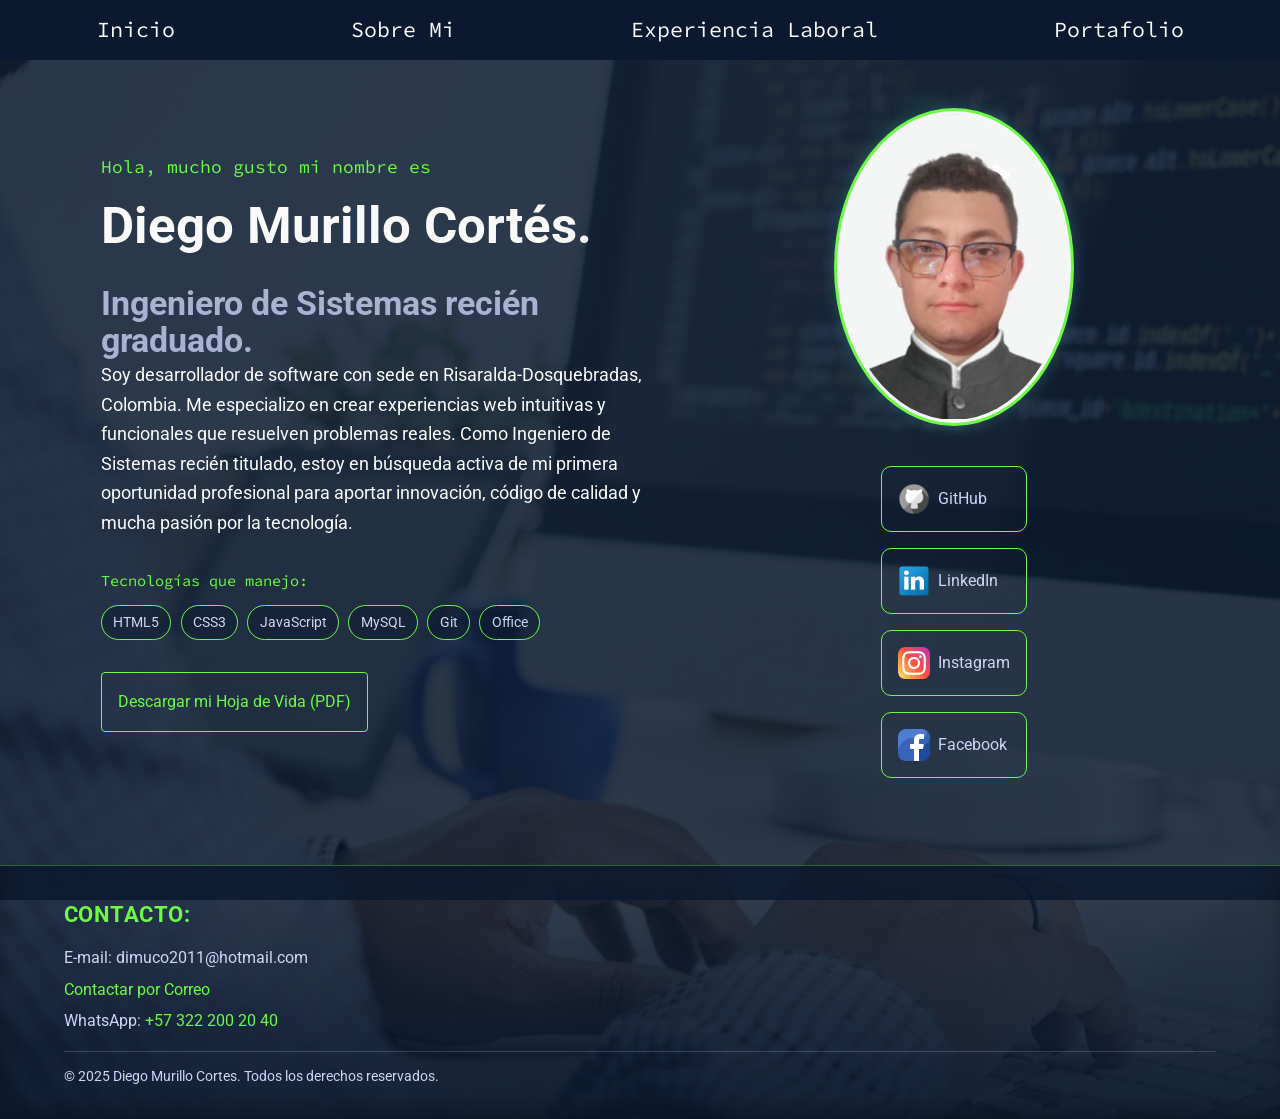
<file: index.html>
﻿<!DOCTYPE html>
<html lang="es">
<head>
    <meta charset="UTF-8">
    <meta name="viewport" content="width=device-width, initial-scale=1.0">
    <title>HV Diego Murillo</title>
    <link rel="stylesheet" href="estilopaguina.css">
</head>
<body>
    <header class="header">
        <nav class="header_menu">
            <a class="header_link" href="index.html">Inicio</a>
            <a class="header_link" href="sobre-mi.html">Sobre Mi</a>
            <a class="header_link" href="experiencia.html">Experiencia Laboral</a>
            <a class="header_link" href="portafolio.html">Portafolio</a>
        </nav>
    </header>

    <main class="hero-layout fade-in">
        <section class="hero-texto">
            <p class="hero-intro">Hola, mucho gusto mi nombre es</p>
            <h1 class="hero-nombre">Diego Murillo Cortés.</h1>
            <h2 class="hero-subtitulo">Ingeniero de Sistemas recién graduado.</h2>
            <p class="hero-descripcion">
                Soy desarrollador de software con sede en Risaralda-Dosquebradas, Colombia. Me especializo en crear experiencias web intuitivas y funcionales que resuelven problemas reales. Como Ingeniero de Sistemas recién titulado, estoy en búsqueda activa de mi primera oportunidad profesional para aportar innovación, código de calidad y mucha pasión por la tecnología.
            </p>
            <div class="hero-skills">
                <p class="hero-skills-titulo">Tecnologías que manejo:</p>
                <div class="hero-skills-lista">
                    <span>HTML5</span>
                    <span>CSS3</span>
                    <span>JavaScript</span>
                    <span>MySQL</span>
                    <span>Git</span>
                    <span>Office</span>
                </div>
            </div>
            <a href="CV Diego Murillo 2025.pdf" target="_blank" rel="noopener noreferrer" class="hero-boton">
                Descargar mi Hoja de Vida (PDF)
            </a>
        </section>

        <div class="hero-imagen-container">
            <img src="foto.jpg" alt="Foto de perfil de Diego Murillo Cortés" class="hero-foto">
            <div class="redes-sociales">
                <a href="https://github.com/Diego-Murillo-Cortes" target="_blank" rel="noopener noreferrer" class="boton-red-social">
                    <img src="github.png" alt="GitHub"> GitHub
                </a>
                <a href="https://www.linkedin.com/in/diego-murillo-cort%C3%A9s-sistemas" target="_blank" rel="noopener noreferrer" class="boton-red-social">
                    <img src="linkedin.jpg" alt="LinkedIn"> LinkedIn
                </a>
                <a href="https://www.instagram.com/diegomurillocortes/" target="_blank" rel="noopener noreferrer" class="boton-red-social">
                    <img src="instagram.png" alt="Instagram"> Instagram
                </a>
                <a href="https://www.facebook.com/dimuco" target="_blank" rel="noopener noreferrer" class="boton-red-social">
                    <img src="facebook.png" alt="Facebook"> Facebook
                </a>
            </div>
        </div>
    </main>

    <footer class="footer">
        <h2>CONTACTO:</h2>
        <address>
            <p>E-mail: dimuco2011@hotmail.com</p>
            <a href="mailto:dimuco2011@hotmail.com?subject=Consulta%20sobre%20Automatización&body=Hola%20Diego,">
  Contactar por Correo
</a>
            
            <p>WhatsApp: <a class="footer-link" href="https://wa.me/573222002040" target="_blank" rel="noopener noreferrer">+57 322 200 20 40</a></p>
        </address>
        <div class="footer-contenido">
            <p>&copy; 2025 Diego Murillo Cortes. Todos los derechos reservados.</p>
        </div>
    </footer>
</body>
</html>
</file>
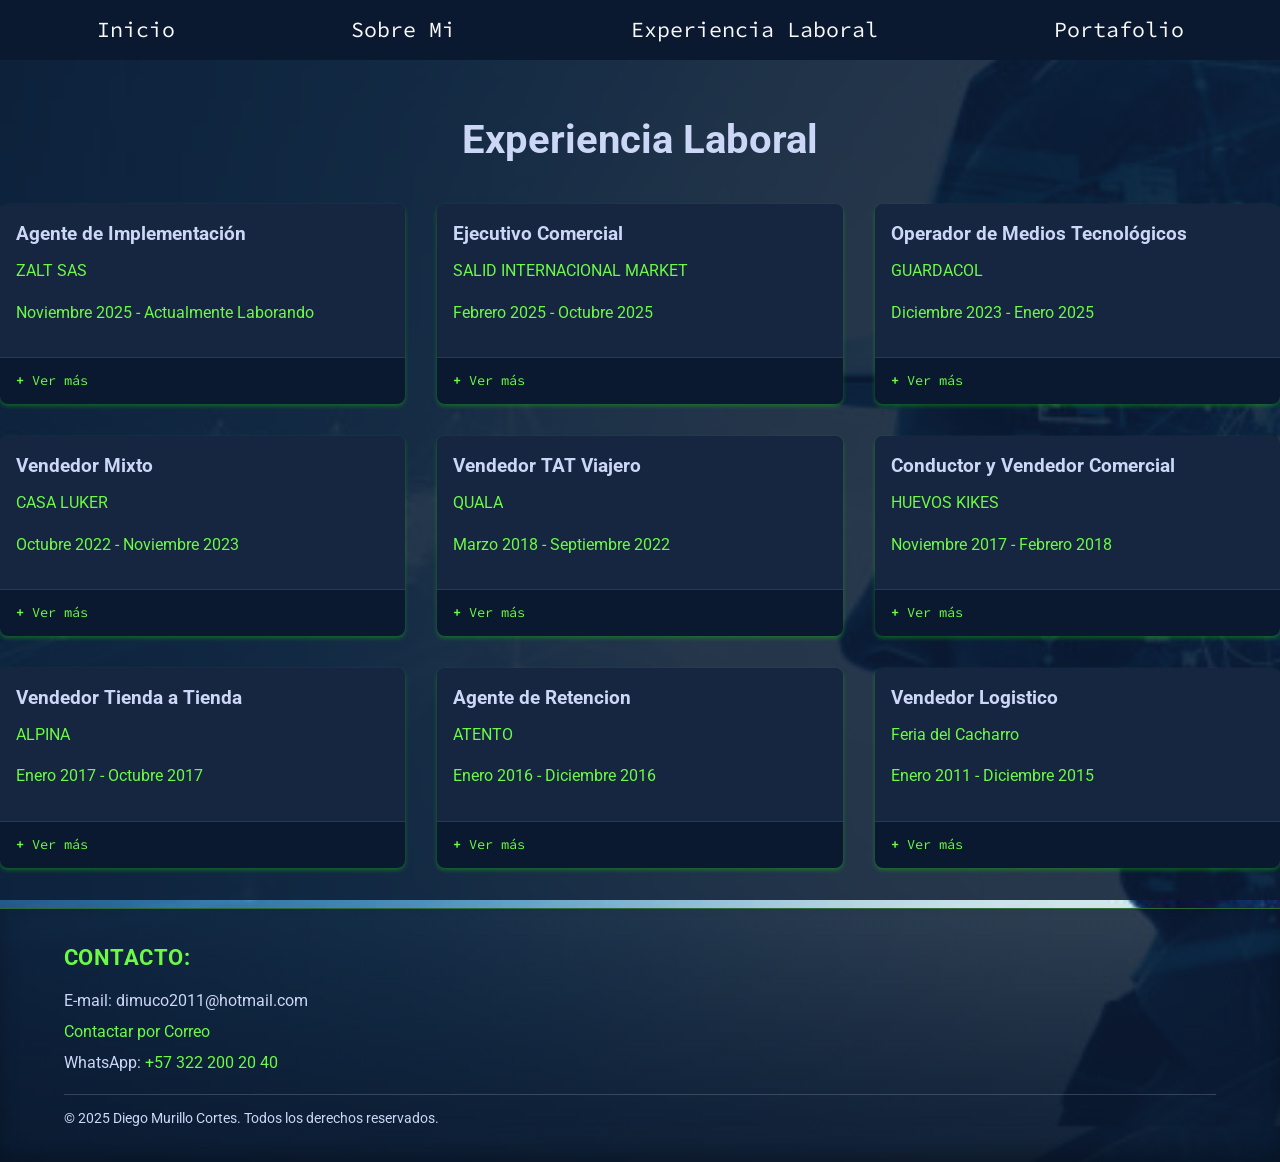
<file: experiencia.html>
﻿<!DOCTYPE html>
<html lang="es">
<head>
    <meta charset="UTF-8">
    <meta name="viewport" content="width=device-width, initial-scale=1.0">
    <title>Experiencia Laboral</title>
    <link rel="stylesheet" href="estilopaguina.css">
</head>
<body class="experiencia">
    <header class="header">
        <nav class="header_menu">
            <a class="header_link" href="index.html">Inicio</a>
            <a class="header_link" href="sobre-mi.html">Sobre Mi</a>
            <a class="header_link" href="experiencia.html">Experiencia Laboral</a>
            <a class="header_link" href="portafolio.html">Portafolio</a>
        </nav>
    </header>

    <main class="contenedor-principal fade-in">
        <h1 class="titulo-seccion-grande">Experiencia Laboral</h1>

        <div class="experiencia-grid">

            <article class="trabajo-tarjeta">
                <div class="tarjeta-principal">
                    <h3>Agente de Implementaci&oacute;n</h3>
                    <p class="empresa">ZALT SAS</p>
                    <p class="periodo">Noviembre 2025 - Actualmente Laborando</p>
                </div>
                <details class="exp-detalle">
                    <summary>Ver m&aacute;s</summary>
                    <ul class="responsabilidades">
                        <li>Cumplimiento de visitas segun cronograma.</li>
                        <li>Revisi&oacute;n de inventarios.</li>
                        <li>Gesti&oacute;n e implementaci&oacute;n de planimetria.</li>
                        <li>Vista a distintas ciudades del eje cafetero.</li>
                        <li>Instalacion de muebles y material POP.</li>
                        <li>Registro fotografico de visitas en almacenes de cadena.</li>
                    </ul>
                </details>
            </article>

            <article class="trabajo-tarjeta">
                <div class="tarjeta-principal">
                    <h3>Ejecutivo Comercial</h3>
                    <p class="empresa">SALID INTERNACIONAL MARKET</p>
                    <p class="periodo">Febrero 2025 - Octubre 2025</p>
                </div>
                <details class="exp-detalle">
                    <summary>Ver m&aacute;s</summary>
                    <ul class="responsabilidades">
                        <li>Seguimiento a vendedores y evaluaci&oacute;n de ciclo de servicio.</li>
                        <li>Revisi&oacute;n de inventarios y fechas de vencimiento.</li>
                        <li>Gesti&oacute;n y cobro de cartera.</li>
                        <li>Creaci&oacute;n y seguimiento de informes comerciales.</li>
                        <li>Lanzamiento y seguimiento de concursos de ventas.</li>
                        <li>Negociaci&oacute;n y estrategias comerciales con distribuidores.</li>
                    </ul>
                </details>
            </article>

            <article class="trabajo-tarjeta">
                <div class="tarjeta-principal">
                    <h3>Operador de Medios Tecnol&oacute;gicos</h3>
                    <p class="empresa">GUARDACOL</p>
                    <p class="periodo">Diciembre 2023 - Enero 2025</p>
                </div>
                <details class="exp-detalle">
                    <summary>Ver m&aacute;s</summary>
                    <ul class="responsabilidades">
                        <li>Monitoreo de c&aacute;maras de seguridad para condominios en Puerto Rico.</li>
                        <li>Atenci&oacute;n y registro de visitantes a trav&eacute;s de TeleEntry.</li>
                        <li>Vigilancia para prevenir vandalismo e ingresos no autorizados.</li>
                        <li>Alerta a cuadrantes de reacci&oacute;n ante anomal&iacute;as.</li>
                    </ul>
                </details>
            </article>

            <article class="trabajo-tarjeta">
                <div class="tarjeta-principal">
                    <h3>Vendedor Mixto</h3>
                    <p class="empresa">CASA LUKER</p>
                    <p class="periodo">Octubre 2022 - Noviembre 2023</p>
                </div>
                <details class="exp-detalle">
                    <summary>Ver m&aacute;s</summary>
                    <ul class="responsabilidades">
                        <li>Venta de portafolio y gesti&oacute;n en supermercados y canal TAT.</li>
                        <li>Cumplimiento de presupuesto e indicadores.</li>
                        <li>Manejo de material POP y revisi&oacute;n de inventarios.</li>
                        <li>Creaci&oacute;n de clientes nuevos y estrategias comerciales.</li>
                    </ul>
                </details>
            </article>

            <article class="trabajo-tarjeta">
                <div class="tarjeta-principal">
                    <h3>Vendedor TAT Viajero</h3>
                    <p class="empresa">QUALA</p>
                    <p class="periodo">Marzo 2018 - Septiembre 2022</p>
                </div>
                <details class="exp-detalle">
                    <summary>Ver m&aacute;s</summary>
                    <ul class="responsabilidades">
                        <li>Venta de todas las marcas de Quala.</li>
                        <li>Cumplimiento de presupuesto e indicadores de gesti&oacute;n.</li>
                        <li>Visita presencial y colocaci&oacute;n de material POP.</li>
                        <li>Creaci&oacute;n de clientes nuevos.</li>
                    </ul>
                </details>
            </article>

            <article class="trabajo-tarjeta">
                <div class="tarjeta-principal">
                    <h3>Conductor y Vendedor Comercial</h3>
                    <p class="empresa">HUEVOS KIKES</p>
                    <p class="periodo">Noviembre 2017 - Febrero 2018</p>
                </div>
                <details class="exp-detalle">
                    <summary>Ver m&aacute;s</summary>
                    <ul class="responsabilidades">
                        <li>Venta y entrega de producto en veh&iacute;culo de la empresa.</li>
                        <li>Mantenimiento y limpieza del veh&iacute;culo.</li>
                        <li>Cumplimiento de presupuesto y creaci&oacute;n de clientes.</li>
                    </ul>
                </details>
            </article>

            <article class="trabajo-tarjeta">
                <div class="tarjeta-principal">
                    <h3>Vendedor Tienda a Tienda</h3>
                    <p class="empresa">ALPINA</p>
                    <p class="periodo">Enero 2017 - Octubre 2017</p>
                </div>
                <details class="exp-detalle">
                    <summary>Ver m&aacute;s</summary>
                    <ul class="responsabilidades">
                        <li>Venta de todo el portafolio de Alpina.</li>
                        <li>Cumplimiento de presupuesto mensual e indicadores.</li>
                        <li>Visita presencial a clientes y manejo de material POP.</li>
                        <li>Creaci&oacute;n de clientes nuevos para la maestra.</li>
                    </ul>
                </details>
            </article>

              <article class="trabajo-tarjeta">
                <div class="tarjeta-principal">
                    <h3>Agente de Retencion</h3>
                    <p class="empresa">ATENTO</p>
                    <p class="periodo">Enero 2016 - Diciembre 2016</p>
                </div>
                <details class="exp-detalle">
                    <summary>Ver m&aacute;s</summary>
                    <ul class="responsabilidades">
                        <li>Retencion de clientes de Movistar.</li>
                        <li>Cumplimiento de presupuesto mensual e indicadores.</li>
                        <li>Seguimiento de clientes criticos.</li>
                        <li>Lider y entrenador de nuevos agentes.</li>
                    </ul>
                </details>
            </article>

            <article class="trabajo-tarjeta">
                <div class="tarjeta-principal">
                    <h3>Vendedor Logistico</h3>
                    <p class="empresa">Feria del Cacharro</p>
                    <p class="periodo">Enero 2011 - Diciembre 2015</p>
                </div>
                <details class="exp-detalle">
                    <summary>Ver m&aacute;s</summary>
                    <ul class="responsabilidades">
                        <li>Vendedor de mostrador en punto de venta.</li>
                        <li>Cumplimiento de presupuesto mensual e indicadores.</li>
                        <li>Organizacion de pedidos y mercancia.</li>
                        <li>Realizacion de inventarios en bodegas.</li>
                    </ul>
                </details>
            </article>
        </div>
    </main>

   <footer class="footer">
        <h2>CONTACTO:</h2>
        <address>
            <p>E-mail: dimuco2011@hotmail.com</p>
            <a href="mailto:dimuco2011@hotmail.com?subject=Consulta%20sobre%20Automatización&body=Hola%20Diego,">
  Contactar por Correo
</a>
            
            <p>WhatsApp: <a class="footer-link" href="https://wa.me/573222002040" target="_blank" rel="noopener noreferrer">+57 322 200 20 40</a></p>
        </address>
        <div class="footer-contenido">
            <p>&copy; 2025 Diego Murillo Cortes. Todos los derechos reservados.</p>
        </div>
    </footer>
</body>
</html>
</file>
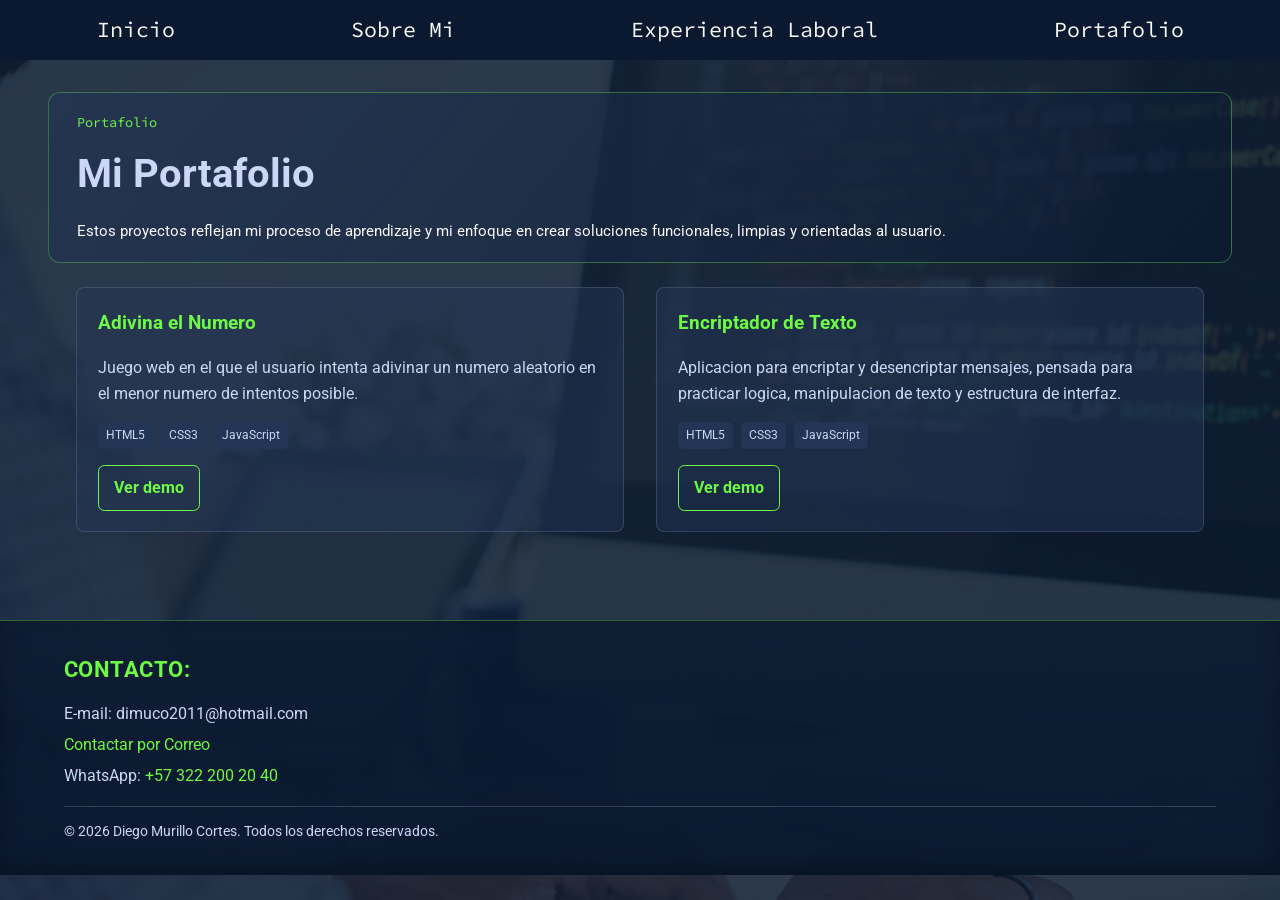
<file: portafolio.html>
﻿<!DOCTYPE html>
<html lang="es">
<head>
    <meta charset="UTF-8">
    <title>Mi Portafolio</title>
    <meta name="viewport" content="width=device-width, initial-scale=1.0">
    <link rel="stylesheet" href="estilopaguina.css">
</head>
<body>
    <header class="header">
        <nav class="header_menu">
            <a class="header_link" href="index.html">Inicio</a>
            <a class="header_link" href="sobre-mi.html">Sobre Mi</a>
            <a class="header_link" href="experiencia.html">Experiencia Laboral</a>
            <a class="header_link" href="portafolio.html">Portafolio</a>
        </nav>
    </header>

    <main class="proyectos-page">
        <section class="proyectos-hero-card">
            <p class="sobre-kicker">Portafolio</p>
            <h1 class="titulo-seccion-grande">Mi Portafolio</h1>
            <p class="proyectos-lead">
                Estos proyectos reflejan mi proceso de aprendizaje y mi enfoque en crear soluciones funcionales, limpias y orientadas al usuario.
            </p>
        </section>

        <section class="grid-proyectos">
            <article class="tarjeta-proyecto">
                <h3>Adivina el Numero</h3>
                <p>Juego web en el que el usuario intenta adivinar un numero aleatorio en el menor numero de intentos posible.</p>
                <div class="tecnologias-proyecto">
                    <span>HTML5</span>
                    <span>CSS3</span>
                    <span>JavaScript</span>
                </div>
                <div class="links-proyecto">
                    <a class="btn-proyecto" href="https://juego-adivina-numero-iota.vercel.app/" target="_blank" rel="noopener noreferrer">Ver demo</a>
                </div>
            </article>

            <article class="tarjeta-proyecto">
                <h3>Encriptador de Texto</h3>
                <p>Aplicacion para encriptar y desencriptar mensajes, pensada para practicar logica, manipulacion de texto y estructura de interfaz.</p>
                <div class="tecnologias-proyecto">
                    <span>HTML5</span>
                    <span>CSS3</span>
                    <span>JavaScript</span>
                </div>
                <div class="links-proyecto">
                    <a class="btn-proyecto" href="https://encriptador-hazel-two.vercel.app/" target="_blank" rel="noopener noreferrer">Ver demo</a>
                </div>
            </article>
        </section>
    </main>

    <footer class="footer">
        <h2>CONTACTO:</h2>
        <address>
            <p>E-mail: dimuco2011@hotmail.com</p>
            <a href="mailto:dimuco2011@hotmail.com?subject=Consulta%20sobre%20Automatizacion&body=Hola%20Diego,">Contactar por Correo</a>
            <p>WhatsApp: <a class="footer-link" href="https://wa.me/573222002040" target="_blank" rel="noopener noreferrer">+57 322 200 20 40</a></p>
        </address>
        <div class="footer-contenido">
            <p>&copy; 2026 Diego Murillo Cortes. Todos los derechos reservados.</p>
        </div>
    </footer>
</body>
</html>
</file>
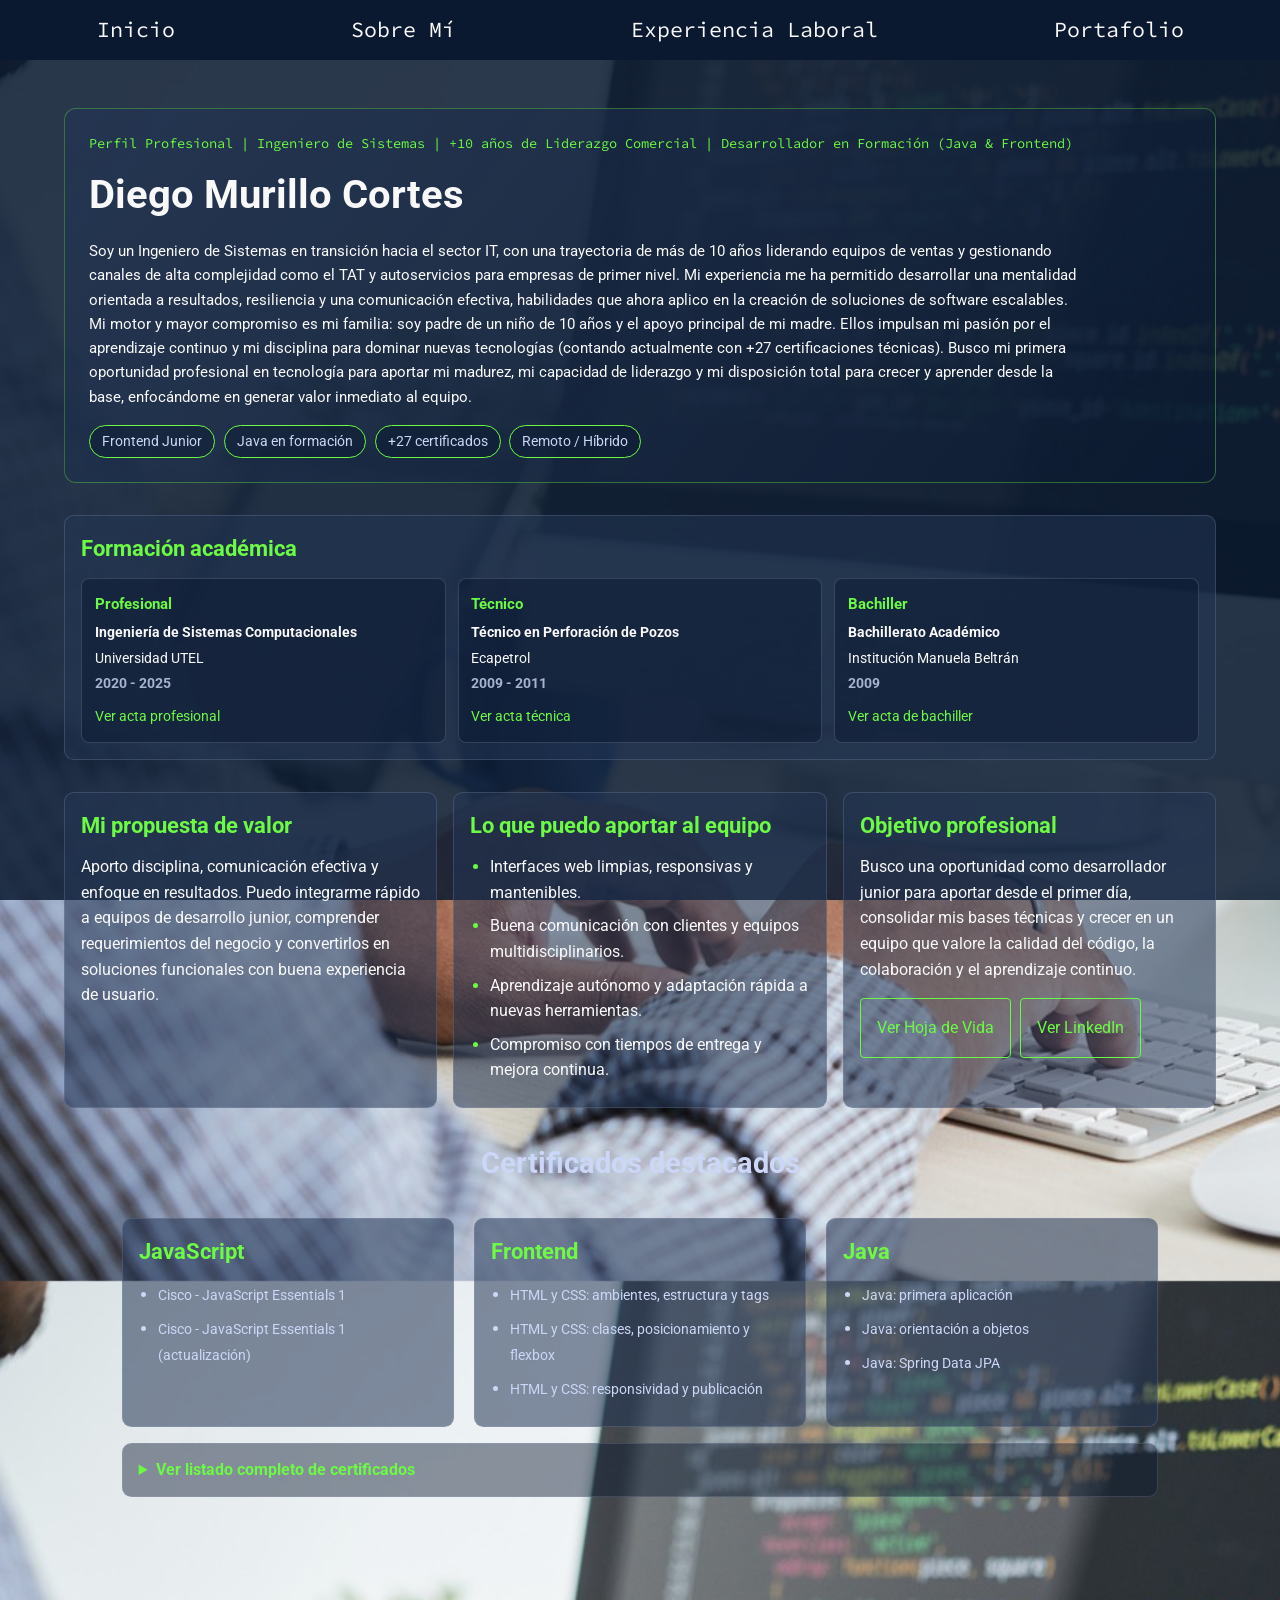
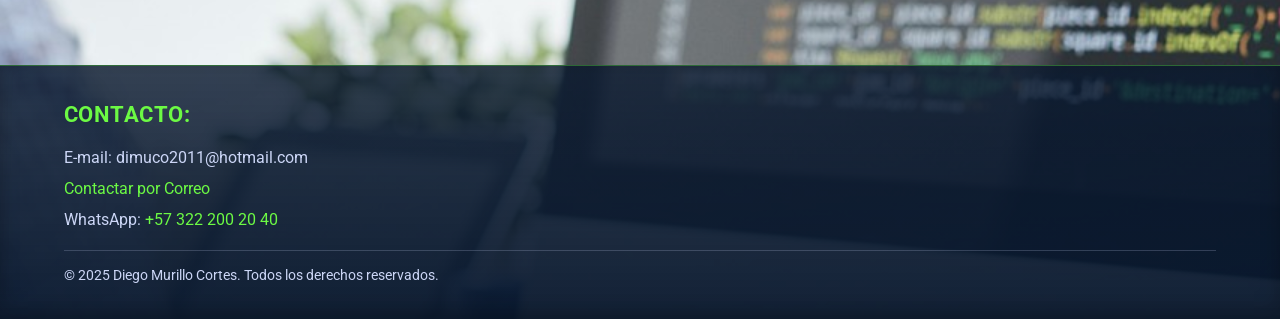
<file: sobre-mi.html>
﻿<!DOCTYPE html>
<html lang="es">
<head>
    <meta charset="UTF-8">
    <meta name="viewport" content="width=device-width, initial-scale=1.0">
    <title>Sobre M&iacute;</title>
    <link rel="stylesheet" href="estilopaguina.css">
</head>
<body class="bodyabout">
    <header class="header">
        <nav class="header_menu">
            <a class="header_link" href="index.html">Inicio</a>
            <a class="header_link" href="sobre-mi.html">Sobre M&iacute;</a>
            <a class="header_link" href="experiencia.html">Experiencia Laboral</a>
            <a class="header_link" href="portafolio.html">Portafolio</a>
        </nav>
    </header>

    <main class="sobre-page fade-in">
        <section class="sobre-hero-card">
            <p class="sobre-kicker">Perfil Profesional |
Ingeniero de Sistemas | +10 años de Liderazgo Comercial | Desarrollador en Formación (Java & Frontend)</p>
            <h1>Diego Murillo Cortes</h1>
            <p class="sobre-lead">Soy un Ingeniero de Sistemas en transición hacia el sector IT, con una trayectoria de más de 10 años liderando equipos de ventas y gestionando canales de alta complejidad como el TAT y autoservicios para empresas de primer nivel. Mi experiencia me ha permitido desarrollar una mentalidad orientada a resultados, resiliencia y una comunicación efectiva, habilidades que ahora aplico en la creación de soluciones de software escalables.

Mi motor y mayor compromiso es mi familia: soy padre de un niño de 10 años y el apoyo principal de mi madre. Ellos impulsan mi pasión por el aprendizaje continuo y mi disciplina para dominar nuevas tecnologías (contando actualmente con +27 certificaciones técnicas). Busco mi primera oportunidad profesional en tecnología para aportar mi madurez, mi capacidad de liderazgo y mi disposición total para crecer y aprender desde la base, enfocándome en generar valor inmediato al equipo.
            </p>
            <div class="sobre-badges">
                <span>Frontend Junior</span>
                <span>Java en formaci&oacute;n</span>
                <span>+27 certificados</span>
                <span>Remoto / H&iacute;brido</span>
            </div>
        </section>

        <article class="sobre-panel">
            <h2>Formaci&oacute;n acad&eacute;mica</h2>
            <div class="formacion-grid">
                <div class="formacion-card">
                    <h3>Profesional</h3>
                    <p><strong>Ingenier&iacute;a de Sistemas Computacionales</strong></p>
                    <p>Universidad UTEL</p>
                    <p class="formacion-fecha">2020 - 2025</p>
                    <a href="certificados/Acta Universidad.pdf" target="_blank" rel="noopener noreferrer">Ver acta profesional</a>
                </div>
                <div class="formacion-card">
                    <h3>T&eacute;cnico</h3>
                    <p><strong>T&eacute;cnico en Perforaci&oacute;n de Pozos</strong></p>
                    <p>Ecapetrol</p>
                    <p class="formacion-fecha">2009 - 2011</p>
                    <a href="certificados/acta ecapetrol.pdf" target="_blank" rel="noopener noreferrer">Ver acta t&eacute;cnica</a>
                </div>
                <div class="formacion-card">
                    <h3>Bachiller</h3>
                    <p><strong>Bachillerato Acad&eacute;mico</strong></p>
                    <p>Instituci&oacute;n Manuela Beltr&aacute;n</p>
                    <p class="formacion-fecha">2009</p>
                    <a href="certificados/acta manuela beltram[837].pdf" target="_blank" rel="noopener noreferrer">Ver acta de bachiller</a>
                </div>
            </div>
        </article>

        <section class="sobre-grid">
            <article class="sobre-panel">
                <h2>Mi propuesta de valor</h2>
                <p>
                    Aporto disciplina, comunicaci&oacute;n efectiva y enfoque en resultados. Puedo integrarme r&aacute;pido a equipos de desarrollo junior, comprender requerimientos del negocio y convertirlos en soluciones funcionales con buena experiencia de usuario.
                </p>
            </article>

            <article class="sobre-panel">
                <h2>Lo que puedo aportar al equipo</h2>
                <ul class="sobre-lista">
                    <li>Interfaces web limpias, responsivas y mantenibles.</li>
                    <li>Buena comunicaci&oacute;n con clientes y equipos multidisciplinarios.</li>
                    <li>Aprendizaje aut&oacute;nomo y adaptaci&oacute;n r&aacute;pida a nuevas herramientas.</li>
                    <li>Compromiso con tiempos de entrega y mejora continua.</li>
                </ul>
            </article>

            <article class="sobre-panel">
                <h2>Objetivo profesional</h2>
                <p>
                    Busco una oportunidad como desarrollador junior para aportar desde el primer d&iacute;a, consolidar mis bases t&eacute;cnicas y crecer en un equipo que valore la calidad del c&oacute;digo, la colaboraci&oacute;n y el aprendizaje continuo.
                </p>
                <div class="sobre-cta-row">
                    <a class="hero-boton" href="CV Diego Murillo 2025.pdf" target="_blank" rel="noopener noreferrer">Ver Hoja de Vida</a>
                    <a class="hero-boton" href="https://www.linkedin.com/in/diego-murillo-cort%C3%A9s-sistemas" target="_blank" rel="noopener noreferrer">Ver LinkedIn</a>
                </div>
            </article>
        </section>

        <section class="certificados-seccion">
            <h2 class="titulo-seccion">Certificados destacados</h2>
            <div class="certificados-grid">
                <article class="cert-card">
                    <h3>JavaScript</h3>
                    <ul>
                        <li><a href="certificados/JavaScript_Essentials_1_certificate_dimuco2011-hotmail-com_6ff0b7de-f07c-4d28-a1ce-a44673905ba8.pdf" target="_blank" rel="noopener noreferrer">Cisco - JavaScript Essentials 1</a></li>
                        <li><a href="certificados/JavaScriptEssentials1Update20250730-32-nhik39.pdf" target="_blank" rel="noopener noreferrer">Cisco - JavaScript Essentials 1 (actualizaci&oacute;n)</a></li>
                    </ul>
                </article>
                <article class="cert-card">
                    <h3>Frontend</h3>
                    <ul>
                        <li><a href="certificados/Curso HTML y CSS_ ambientes de desarrollo, estructura de archivos y tags - Alura.pdf" target="_blank" rel="noopener noreferrer">HTML y CSS: ambientes, estructura y tags</a></li>
                        <li><a href="certificados/Curso HTML y CSS_ Clases, Posicionamiento y Flexbox - Alura.pdf" target="_blank" rel="noopener noreferrer">HTML y CSS: clases, posicionamiento y flexbox</a></li>
                        <li><a href="certificados/Curso HTML y CSS_ trabajando con responsividad y publicación de proyectos - Alura.pdf" target="_blank" rel="noopener noreferrer">HTML y CSS: responsividad y publicaci&oacute;n</a></li>
                    </ul>
                </article>
                <article class="cert-card">
                    <h3>Java</h3>
                    <ul>
                        <li><a href="certificados/Curso Java_ creando tu primera aplicación - Alura.pdf" target="_blank" rel="noopener noreferrer">Java: primera aplicaci&oacute;n</a></li>
                        <li><a href="certificados/Diego Murillo Cortes - Curso Java_ aplicando la Orientación a Objetos - Alura.pdf" target="_blank" rel="noopener noreferrer">Java: orientaci&oacute;n a objetos</a></li>
                        <li><a href="certificados/Curso Java_ persistencia de datos y consultas con Spring Data JPA - Alura.pdf" target="_blank" rel="noopener noreferrer">Java: Spring Data JPA</a></li>
                    </ul>
                </article>
            </div>

            <details class="certificados-extra">
                <summary>Ver listado completo de certificados</summary>
                <div class="certificados-grid certificados-grid-full">
                    <article class="cert-card">
                        <h3>Todos los certificados (27)</h3>
                        <ul>
                            <li><a href="certificados/Curso Aprender a aprender_ tecnicas para tu autodesarrollo - Alura.pdf" target="_blank" rel="noopener noreferrer">Aprender a aprender</a></li>
                            <li><a href="certificados/Curso ChatGPT_ optimizando la calidad de los resultados - Alura.pdf" target="_blank" rel="noopener noreferrer">ChatGPT: optimizaci&oacute;n de resultados</a></li>
                            <li><a href="certificados/Curso Emprendimiento_ De la idea al plan de negocios - Alura.pdf" target="_blank" rel="noopener noreferrer">Emprendimiento: plan de negocios</a></li>
                            <li><a href="certificados/Curso Fundamentos de Agilidad_ Primeros pasos para la transformación ágil - Alura.pdf" target="_blank" rel="noopener noreferrer">Fundamentos de agilidad</a></li>
                            <li><a href="certificados/Curso Git y GitHub_ repositorio, commit y versiones - Alura.pdf" target="_blank" rel="noopener noreferrer">Git y GitHub</a></li>
                            <li><a href="certificados/Curso Foco_ Enfocarse trae más resultados para el día a día - Alura.pdf" target="_blank" rel="noopener noreferrer">Foco</a></li>
                            <li><a href="certificados/Curso Hábitos_ Ser productivo para cumplir sus metas personales - Alura.pdf" target="_blank" rel="noopener noreferrer">H&aacute;bitos</a></li>
                            <li><a href="certificados/Curso LinkedIn_ Como hacer que tu perfil trabaje por ti - Alura.pdf" target="_blank" rel="noopener noreferrer">LinkedIn</a></li>
                            <li><a href="certificados/Curso Lógica de programación_ explorar funciones y listas - Alura.pdf" target="_blank" rel="noopener noreferrer">L&oacute;gica: funciones y listas</a></li>
                            <li><a href="certificados/Curso Lógica de programación_ sumérgete en la programación con JavaScript - Alura.pdf" target="_blank" rel="noopener noreferrer">L&oacute;gica con JavaScript</a></li>
                            <li><a href="certificados/Curso Lógica de programación_ sumérgete en la programación con JavaScript - Alura1.pdf" target="_blank" rel="noopener noreferrer">L&oacute;gica con JavaScript (complementario)</a></li>
                            <li><a href="certificados/Curso Prácticando lógica de programación_ Challenge Encriptador de texto - Alura.pdf" target="_blank" rel="noopener noreferrer">Challenge Encriptador</a></li>
                            <li><a href="certificados/Curso Propósito profesional_ ser el protagonista de tu carrera - Alura.pdf" target="_blank" rel="noopener noreferrer">Prop&oacute;sito profesional</a></li>
                            <li><a href="certificados/Curso Transición de carrera_ una guía al campo de tecnología - Alura.pdf" target="_blank" rel="noopener noreferrer">Transici&oacute;n de carrera</a></li>
                            <li><a href="certificados/Curso Java_ trabajando con lambdas, streams y Spring Framework - Alura.pdf" target="_blank" rel="noopener noreferrer">Java: lambdas, streams y Spring</a></li>
                            <li><a href="certificados/Diego Murillo Cortes - Curso Java_ consumir API, escribir archivos y manejar errores - Alura.pdf" target="_blank" rel="noopener noreferrer">Java: consumo de API y errores</a></li>
                            <li><a href="certificados/Diego Murillo Cortes - Curso Java_ creando tu primera API y conectándola al Front End - Alura.pdf" target="_blank" rel="noopener noreferrer">Java: primera API</a></li>
                            <li><a href="certificados/Diego Murillo Cortes - Curso Java_ trabajar con listas y colecciones de datos - Alura.pdf" target="_blank" rel="noopener noreferrer">Java: listas y colecciones</a></li>
                            <li><a href="certificados/Diego Murillo Cortes - Curso Practicando con Java_ Challenge Conversor de Monedas - Alura.pdf" target="_blank" rel="noopener noreferrer">Challenge Conversor de Monedas</a></li>
                        </ul>
                    </article>
                </div>
            </details>
        </section>
    </main>

   <footer class="footer">
        <h2>CONTACTO:</h2>
        <address>
            <p>E-mail: dimuco2011@hotmail.com</p>
            <a href="mailto:dimuco2011@hotmail.com?subject=Consulta%20sobre%20Automatización&body=Hola%20Diego,">
  Contactar por Correo
</a>
            
            <p>WhatsApp: <a class="footer-link" href="https://wa.me/573222002040" target="_blank" rel="noopener noreferrer">+57 322 200 20 40</a></p>
        </address>
        <div class="footer-contenido">
            <p>&copy; 2025 Diego Murillo Cortes. Todos los derechos reservados.</p>
        </div>
    </footer>
</body>
</html>
</file>
<file: estilopaguina.css>
﻿@import url('https://fonts.googleapis.com/css2?family=Roboto:ital,wght@0,100..900;1,100..900&display=swap');
@import url('https://fonts.googleapis.com/css2?family=Source+Code+Pro:wght@400;700&display=swap');


:root{ 
    --color-texto: #333333; 
    --color-fondo: #f9f9f9; 
    --color-borde: #ddd; 
    --color-primario: #0a192f; 
    --color-secundario: #ccd6f6; 
    --color-terciario: #6cfa44;
    --color-cuarto: #a8b2d1;  
    --fuente-principal: 'Roboto', sans-serif;
    --fuente-mono: 'Source Code Pro', monospace;

    --fs-xs: 0.75rem;
    --fs-sm: 0.85rem;
    --fs-base: 0.95rem;
    --fs-md: 1.35rem;
    --fs-lg: 1.8rem;
    --fs-xl: 2.5rem;

    --fs-hero-intro: clamp(0.95rem, 1.4vw, 1.2rem);
    --fs-hero-name: clamp(2rem, 5vw, 3.2rem);
    --fs-hero-subtitle: clamp(1.4rem, 2.8vw, 2.1rem);
    --fs-hero-description: clamp(0.95rem, 1.6vw, 1.15rem);
    --page-gutter: clamp(0.9rem, 2.2vw, 1.8rem);
    --content-max: 74rem;

}

*{
    padding: 0;
    margin: 0;
    box-sizing: border-box;
    
/*movimiendo de la imagen de fondo */
}
@keyframes moveGradient {
    0% { background-position: 0% 50%; }
    50% { background-position: 100% 50%; }
    100% { background-position: 0% 0%; }
}

body {
    
    background-image: url(experiencia.png.jpg);
    background-size: 150%;
    animation: moveGradient 15s ease infinite; /* AnimaciÃ³n */
    color: var(--color-secundario);
    font-family: var(--fuente-principal);
    line-height: 1.6;
    overflow-x: hidden;
   
}

body::before {
    content: '';
    position: fixed;
    top: 0;
    left: 0;
    width: 100%;
    height: 100%;
    background-color: rgba(10, 25, 47, 0.85); 
    z-index: -1;
}
.header {
    position: sticky;
    top: 0;
    z-index: 100;
    width: 100%;
    padding: 0.8rem 0;
    display: flex;
    justify-content: center; /* Alinea los links a la derecha */
    background-color: var(--color-primario); /* Mismo color del overlay del body */
}

.header_menu {
    display: flex;
    justify-content: center;
    gap: 11rem;
   
    
}

.header_link {
    font-size: var(--fs-md);
    color: var(--color-fondo);
    text-decoration: none;
    font-family: var(--fuente-mono);
    position: relative;
    transition: color 0.28s ease;
}
.header_link:hover {
    color: var(--color-terciario);
}

.header_link::after {
    content: '';
    position: absolute;
    left: 0;
    bottom: -0.28rem;
    width: 100%;
    height: 0.11rem;
    background-color: var(--color-terciario);
    transform: scaleX(0);
    transform-origin: left center;
    transition: transform 0.8s ease;
}

.header_link:hover::after,
.header_link:focus-visible::after {
    transform: scaleX(1);
}

.hero-layout {
    display: flex;
    align-items: center;
    justify-content: center; /* Centra el contenido */
    min-height: 85vh;
    width: 100%;
    max-width: var(--content-max);
    margin: 0 auto;
    padding: 2rem var(--page-gutter);
    gap: 4rem; /* Aumenta el espacio entre texto e imagen */
}

.hero-texto {
    flex-basis: 50%; /* Ocupa la mitad del espacio */
    max-width: 37.5rem;
}

.hero-imagen-container {
    display: flex;
    flex-direction: column;
    align-items: center;
    flex-basis: 40%;
    gap: 2.5rem;
}

.hero-foto {
    max-width: 15rem;
    width: 100%;
    border-radius: 50%;
    background-color: #f5f7fa;
    padding: 0.2rem;
    object-fit: cover;
    border: 0.1875rem solid var(--color-terciario);
    box-shadow: 0 0 1rem rgba(100, 255, 218, 0.2);
    transition: all 0.5s ease;
}

.hero-intro { 
    color: var(--color-terciario); 
    font-family: var(--fuente-mono); margin-bottom: 1rem; 
    font-size: var(--fs-hero-intro);
}

.hero-nombre { 
    font-size: var(--fs-hero-name); 
    color: var(--color-fondo); 
    margin-bottom: 2rem;
    line-height: 1.1; }

.hero-subtitulo { 
    font-size: var(--fs-hero-subtitle); 
    color: var(--color-cuarto); 
    line-height: 1.1; }

.hero-descripcion { 
    font-size: var(--fs-hero-description);
    color: var(--color-fondo);
    margin-bottom: 2rem;
}

.hero-skills {
    margin: 0 0 2rem;
}

.hero-skills-titulo {
    font-family: var(--fuente-mono);
    color: var(--color-terciario);
    margin-bottom: 0.75rem;
    font-size: var(--fs-base);
}

.hero-skills-lista {
    display: flex;
    flex-wrap: wrap;
    gap: 0.6rem;
}

.hero-skills-lista span {
    border: 0.0625rem solid var(--color-terciario);
    color: var(--color-secundario);
    background-color: rgba(10, 25, 47, 0.45);
    padding: 0.35rem 0.7rem;
    border-radius: 62.4375rem;
    font-size: var(--fs-sm);
}
.hero-boton {
    display: inline-block;
    padding: 1rem;
    border: 0.0625rem solid var(--color-terciario);
    color: var(--color-terciario);
    text-decoration: none;
    border-radius: 0.25rem;
    transition: all 0.3s ease;
}
.hero-boton:hover {
    background-color: rgba(100, 255, 218, 0.1);
    transform: translateY(-0.3125rem);
    box-shadow: 0 0.3125rem 0.9375rem rgba(100, 255, 218, 0.2);
}

.redes-sociales {
    display: flex;
    flex-direction: column;
    gap: 1rem;
}

.boton-red-social {
    display: flex;
    align-items: center;
    gap: 0.5rem;
    padding: 1rem;
    border: 0.0625rem solid var(--color-terciario);
    border-radius: 0.625rem;
    color: var(--color-secundario);
    text-decoration: none;
    transition: all 0.3s ease;
    background-color: transparent;
}

.boton-red-social:hover {
   background-color: rgba(2, 252, 31, 0.1); /* Un "brillo" del color de acento */
    transform: translateY(-0.3125rem); /* Mueve el botÃ³n 0.3125rem hacia arriba */
    box-shadow: 0 0.3125rem 0.9375rem rgba(100, 255, 218, 0.2);
}

.boton-red-social img {
    width: 2rem;
}

.footer {
    margin-top: 2.5rem;
    padding: 2rem 5%;
    background: linear-gradient(180deg, rgba(10, 25, 47, 0.82), rgba(10, 25, 47, 0.96));
    border-top: 0.0625rem solid rgba(108, 250, 68, 0.35);
    box-shadow: 0 -0.5rem 1.2rem rgba(0, 0, 0, 0.25) inset;
    color: var(--color-secundario);
}

.footer h2 {
    margin-bottom: 0.8rem;
    color: var(--color-terciario);
    font-size: var(--fs-md);
    letter-spacing: 0.03rem;
}

.footer address {
    margin-bottom: 1.1rem;
    font-style: normal;
    display: grid;
    gap: 0.35rem;
    max-width: 32rem;
}

.footer p {
    margin: 0;
}

.footer-contenido {
    padding-top: 0.85rem;
    border-top: 0.0625rem solid rgba(168, 178, 209, 0.25);
    font-size: var(--fs-sm);
}

.footer-link {
    color: var(--color-terciario);
    text-decoration: none;
}

.footer a {
    color: var(--color-terciario);
    text-decoration: none;
}

.footer a:hover,
.footer-link:hover {
    text-decoration: underline;
}

.fade-in {
    animation: fadeIn 0.45s ease-out both;
}

@keyframes fadeIn {
    from {
        opacity: 0;
        transform: translateY(0.35rem);
    }
    to {
        opacity: 1;
        transform: translateY(0);
    }
}

.titulo-seccion {
    font-size: var(--fs-lg);
    color: var(--color-secundario);
    margin-bottom: 2rem;
    text-align: center;
}



.experiencia-grid {
    display: grid;
    grid-template-columns: repeat(auto-fill, minmax(21.875rem, 1fr));
    gap: 2rem;
    margin-top: 2rem;
}

.experiencia {
    background-image: url(fondoabout.png);
}

.empresa, .periodo {
    color: var(--color-terciario);
    margin-bottom: 1rem;
    }

.responsabilidades {
    padding: 0.75rem 1.2rem 1.2rem 2rem;
    margin: 0;
}

.responsabilidades li {
    margin-bottom: 0.5rem;
    list-style-position: outside;
    color: var(--color-fondo);
}

.trabajo-tarjeta {
    background-color: var(--color-primario);
    box-shadow: 0 0.125rem 0.25rem rgba(22, 210, 1, 0.386);
    border-radius: 0.5rem;
    overflow: hidden;
}

.tarjeta-principal {
    
    background-color: rgba(35, 53, 84, 0.5);
    padding: 1rem;
}

.tarjeta-principal h3 {
    margin-bottom: 0.5rem;
}

.exp-detalle {
    border-top: 0.0625rem solid rgba(168, 178, 209, 0.2);
}

.exp-detalle summary {
    list-style: none;
    cursor: pointer;
    padding: 0.75rem 1rem;
    color: var(--color-terciario);
    font-family: var(--fuente-mono);
    font-size: var(--fs-sm);
    user-select: none;
}

.exp-detalle summary::-webkit-details-marker {
    display: none;
}

.exp-detalle summary::before {
    content: "+ ";
    font-weight: 700;
}

.exp-detalle[open] summary::before {
    content: "- ";
}

.exp-detalle[open] summary {
    border-bottom: 0.0625rem solid rgba(168, 178, 209, 0.2);
}


.sobre-mi-layout { 
    display: flex; 
    gap: 3rem; 
    padding: 4rem 5%; 
}

.columna-texto { 
    flex: 2; 
}
.columna-datos {
     flex: 1; 
    }
.caja-datos { 
    background-color: rgba(35, 53, 84, 0.5); 
    padding: 1.5rem; 
    border-radius: 0.5rem; 
    margin-bottom: 2rem; 
}
.caja-datos h3 { 
    color: var(--color-terciario); 
    border-bottom: 0.0625rem solid #233554; 
    padding-bottom: 0.5rem; 
    margin-bottom: 1rem; 
}
.caja-datos ul { 
    list-style: disc; 
    padding-left: 1.2rem; 
}
.caja-datos li { 
    margin-bottom: 1rem; 
    line-height: 1.5; 
}
.habilidades-tags { 
    display: flex; 
    flex-wrap: wrap; 
    gap: 0.5rem; 
}
.habilidades-tags span { 
    background-color: var(--color-terciario); 
    color: var(--color-primario); 
    padding: 0.25rem 0.75rem; 
    border-radius: 0.9375rem; 
    font-size: var(--fs-sm); 
    font-weight: bold; 
}

/* Podemos reutilizar el grid de experiencia */

.sobre-resumen {
    font-size: var(--fs-base);
    margin-bottom: 1.25rem;
    color: var(--color-fondo);
}

.sobre-highlight {
    background: linear-gradient(120deg, rgba(108, 250, 68, 0.12), rgba(35, 53, 84, 0.45));
    border: 0.0625rem solid rgba(108, 250, 68, 0.35);
    border-left: 0.25rem solid var(--color-terciario);
    border-radius: 0.5rem;
    padding: 1rem 1.25rem;
    margin-bottom: 1.5rem;
}

.sobre-highlight h2,
.sobre-bloque h2 {
    font-size: var(--fs-md);
    color: var(--color-terciario);
    margin-bottom: 0.75rem;
}

.sobre-bloque {
    margin-bottom: 1.5rem;
}

.sobre-bloque p {
    color: var(--color-fondo);
}

.sobre-lista-impacto {
    list-style: disc;
    padding-left: 1.2rem;
}

.sobre-lista-impacto li {
    background-color: rgba(35, 53, 84, 0.45);
    border: 0.0625rem solid rgba(168, 178, 209, 0.2);
    border-radius: 0.5rem;
    padding: 0.75rem 1rem;
    margin-bottom: 0.75rem;
    color: var(--color-fondo);
}

.sobre-acciones {
    display: flex;
    flex-direction: column;
    gap: 0.75rem;
}

.sobre-acciones .hero-boton {
    text-align: center;
}
.grid-proyectos {
    display: grid;
    grid-template-columns: repeat(auto-fit, minmax(21.875rem, 1fr));
    gap: 2rem;
    width: 100%;
    max-width: var(--content-max);
    margin: 0 auto;
    padding: 0 var(--page-gutter);
}


.tarjeta-proyecto {
    background-color: rgba(35, 53, 84, 0.5);
    border: 0.0625rem solid rgba(168, 178, 209, 0.2);
    padding: 1.3rem;
    border-radius: 0.5rem;
    display: flex;
    flex-direction: column;
}

.tarjeta-proyecto h3 { 
    color: var(--color-terciario); 
}
.tarjeta-proyecto p { 
    flex-grow: 1; 
    margin: 1rem 0; 
} /* Empuja los links hacia abajo */
.tecnologias-proyecto { 
    display: flex; 
    flex-wrap: wrap; 
    gap: 0.5rem; 
    margin-bottom: 1rem; 
}
.tecnologias-proyecto span { 
    background-color: #233554; 
    color: var(--color-secundario); 
    padding: 0.25rem 0.5rem; 
    border-radius: 0.3125rem; 
    font-size: var(--fs-xs); 
}
.links-proyecto a { 
    color: var(--color-terciario); 
    text-decoration: none; 
    font-weight: bold; 
}

.links-proyecto a:hover {
    text-decoration: underline;
}

.proyectos-page {
    padding: 2rem 0 3rem;
    display: flex;
    flex-direction: column;
    gap: 1.5rem;
}

.proyectos-hero-card {
    width: 100%;
    max-width: var(--content-max);
    margin: 0 auto;
    padding: 1.2rem var(--page-gutter);
    background: linear-gradient(130deg, rgba(35, 53, 84, 0.7), rgba(10, 25, 47, 0.6));
    border: 0.0625rem solid rgba(108, 250, 68, 0.35);
    border-radius: 0.75rem;
}

.proyectos-hero-card .titulo-seccion-grande {
    margin: 0.2rem 0 0.8rem;
    text-align: left;
}

.proyectos-lead {
    max-width: 58rem;
    color: var(--color-fondo);
    font-size: var(--fs-base);
}

.btn-proyecto {
    display: inline-block;
    padding: 0.55rem 0.95rem;
    border: 0.0625rem solid var(--color-terciario);
    border-radius: 0.4rem;
    color: var(--color-terciario);
    text-decoration: none;
}

.btn-proyecto:hover {
    background-color: rgba(100, 255, 218, 0.08);
}

@media (max-width: 48rem) {
    :root {
        --fs-xs: 0.72rem;
        --fs-sm: 0.8rem;
        --fs-base: 0.9rem;
        --fs-md: 1.15rem;
        --fs-lg: 1.55rem;
        --fs-xl: 2rem;

        --fs-hero-intro: 0.95rem;
        --fs-hero-name: clamp(1.8rem, 8vw, 2.4rem);
        --fs-hero-subtitle: clamp(1.2rem, 5.5vw, 1.7rem);
        --fs-hero-description: 1rem;
    }
    .hero-layout {
        flex-direction: column;
        gap: 2rem;
        padding: 1.5rem var(--page-gutter);
    }

    .header {
        padding: 0.7rem 0;
    }

    .header_menu {
        gap: 1.25rem;
        flex-wrap: wrap;
    }
    
    .sobre-mi-layout {
        flex-direction: column;
    }
    
    .hero-texto, .hero-imagen-container {
        width: 100%;
        text-align: center;
    }
    
    .hero-skills-lista {
        justify-content: center;
    }

    .redes-sociales {
        flex-direction: row;
        justify-content: center;
        flex-wrap: wrap;
    }

    .grid-proyectos {
        grid-template-columns: 1fr;
    }

    .proyectos-hero-card .titulo-seccion-grande {
        text-align: center;
    }

    .proyectos-lead {
        text-align: center;
    }
}


.certificados-seccion {
    padding: 0 5% 4rem;
}

.certificados-intro {
    text-align: center;
    max-width: 56rem;
    margin: 0 auto 2rem;
    color: var(--color-fondo);
    font-size: var(--fs-base);
}

.certificados-grid {
    display: grid;
    grid-template-columns: repeat(auto-fit, minmax(18rem, 1fr));
    gap: 1.25rem;
}

.cert-card {
    background-color: rgba(35, 53, 84, 0.55);
    border: 0.0625rem solid rgba(168, 178, 209, 0.2);
    border-radius: 0.6rem;
    padding: 1rem;
}

.cert-card h3 {
    color: var(--color-terciario);
    margin-bottom: 0.75rem;
    font-size: var(--fs-md);
}

.cert-card ul {
    list-style: disc;
    padding-left: 1.2rem;
}

.cert-card li {
    margin-bottom: 0.55rem;
}

.cert-card a {
    color: var(--color-secundario);
    text-decoration: none;
    border-bottom: 0.0625rem dashed transparent;
    transition: all 0.2s ease;
    font-size: var(--fs-sm);
    line-height: 1.45;
}

.cert-card a:hover {
    color: var(--color-terciario);
    border-bottom-color: var(--color-terciario);
}
.titulo-seccion-grande {
    font-size: var(--fs-xl);
    color: var(--color-secundario);
    margin: 3rem 0 2rem;
    text-align: center;
}























.sobre-page {
    padding: 3rem 5% 4rem;
    display: flex;
    flex-direction: column;
    gap: 2rem;
}

.sobre-hero-card {
    background: linear-gradient(130deg, rgba(35, 53, 84, 0.7), rgba(10, 25, 47, 0.6));
    border: 0.0625rem solid rgba(108, 250, 68, 0.35);
    border-radius: 0.75rem;
    padding: 1.5rem;
}

.sobre-kicker {
    color: var(--color-terciario);
    font-family: var(--fuente-mono);
    font-size: var(--fs-sm);
    margin-bottom: 0.5rem;
}

.sobre-hero-card h1 {
    font-size: var(--fs-xl);
    margin-bottom: 0.75rem;
    color: var(--color-fondo);
}

.sobre-lead {
    color: var(--color-fondo);
    max-width: 62rem;
    margin-bottom: 1rem;
    font-size: var(--fs-base);
}

.sobre-badges {
    display: flex;
    flex-wrap: wrap;
    gap: 0.55rem;
}

.sobre-badges span {
    border: 0.0625rem solid var(--color-terciario);
    border-radius: 99rem;
    padding: 0.3rem 0.75rem;
    font-size: var(--fs-sm);
    color: var(--color-secundario);
    background-color: rgba(10, 25, 47, 0.45);
}

.sobre-grid {
    display: grid;
    grid-template-columns: repeat(auto-fit, minmax(20rem, 1fr));
    gap: 1rem;
}

.sobre-panel {
    background-color: rgba(35, 53, 84, 0.55);
    border: 0.0625rem solid rgba(168, 178, 209, 0.2);
    border-radius: 0.6rem;
    padding: 1rem;
}

.sobre-panel h2 {
    color: var(--color-terciario);
    font-size: var(--fs-md);
    margin-bottom: 0.7rem;
}

.sobre-panel p {
    color: var(--color-fondo);
}

.formacion-grid {
    display: grid;
    grid-template-columns: repeat(auto-fit, minmax(13rem, 1fr));
    gap: 0.75rem;
}

.formacion-card {
    background-color: rgba(10, 25, 47, 0.5);
    border: 0.0625rem solid rgba(168, 178, 209, 0.22);
    border-radius: 0.5rem;
    padding: 0.8rem;
}

.formacion-card h3 {
    color: var(--color-terciario);
    margin-bottom: 0.35rem;
    font-size: var(--fs-base);
}

.formacion-card p {
    margin-bottom: 0.25rem;
    color: var(--color-fondo);
    font-size: var(--fs-sm);
}

.formacion-card .formacion-fecha {
    color: var(--color-cuarto);
    font-weight: 700;
    margin-bottom: 0.5rem;
}

.formacion-card a {
    color: var(--color-terciario);
    font-size: var(--fs-sm);
    text-decoration: none;
}

.formacion-card a:hover {
    text-decoration: underline;
}

.sobre-lista {
    list-style: disc;
    padding-left: 1.2rem;
}

.sobre-lista li {
    margin-bottom: 0.5rem;
    color: var(--color-fondo);
}

.sobre-lista li::marker {
    color: var(--color-terciario);
}

.sobre-lista a {
    color: var(--color-terciario);
    text-decoration: none;
}

.sobre-lista a:hover {
    text-decoration: underline;
}

.sobre-cta-row {
    margin-top: 1rem;
    display: flex;
    flex-wrap: wrap;
    gap: 0.6rem;
}

.certificados-extra {
    margin-top: 1rem;
    background-color: rgba(10, 25, 47, 0.45);
    border: 0.0625rem solid rgba(168, 178, 209, 0.2);
    border-radius: 0.6rem;
    padding: 0.8rem 1rem;
}

.certificados-extra summary {
    cursor: pointer;
    color: var(--color-terciario);
    font-weight: 700;
}

.certificados-grid-full {
    margin-top: 1rem;
}

@media (max-width: 48rem) {
    .sobre-page {
        padding: 2rem 1rem 3rem;
    }

    .sobre-hero-card {
        padding: 1.1rem;
    }

    .sobre-cta-row .hero-boton {
        width: 100%;
        text-align: center;
    }
}
</file>
